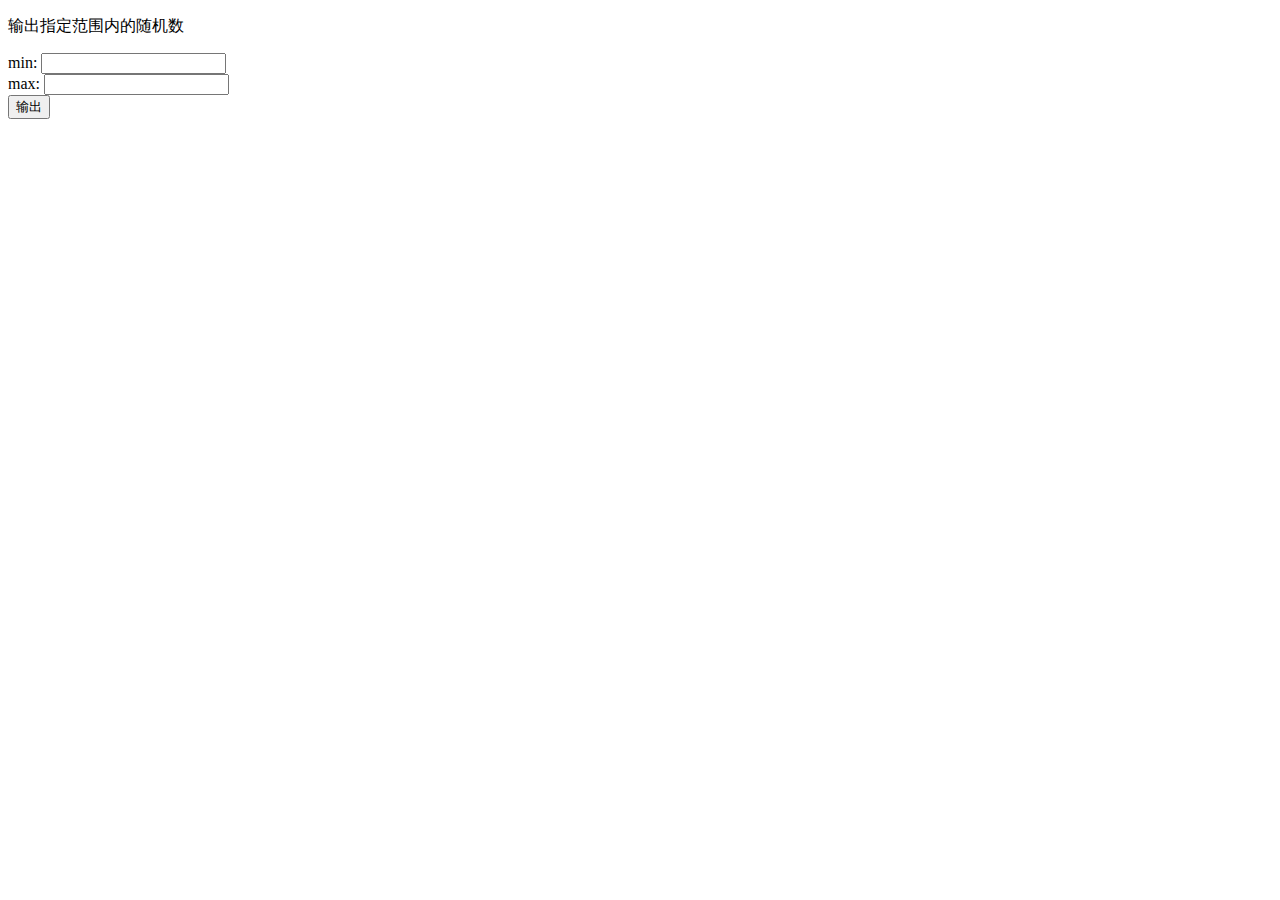
<file: test.html>
<!DOCTYPE html>
<html>
<head>
</head>
<body>
<p>输出指定范围内的随机数</p>
min:
<input type="text" name="" id="q1"><br/>
max:
<input type="text" name="" id="q2"><br/>
<button onclick="getRndInteger(x1.value,x2.value)">输出</button>
<p id="demo"></p>
<script type="text/javascript">
var x1 = document.getElementById("q1");
var x2 = document.getElementById("q2");
function getRndInteger(min,max){
	var y = Math.floor(Math.random() * (max - min) ) + Number(min);
	document.getElementById("demo").innerHTML = y;
}
</script>
</body>
</html>
</file>
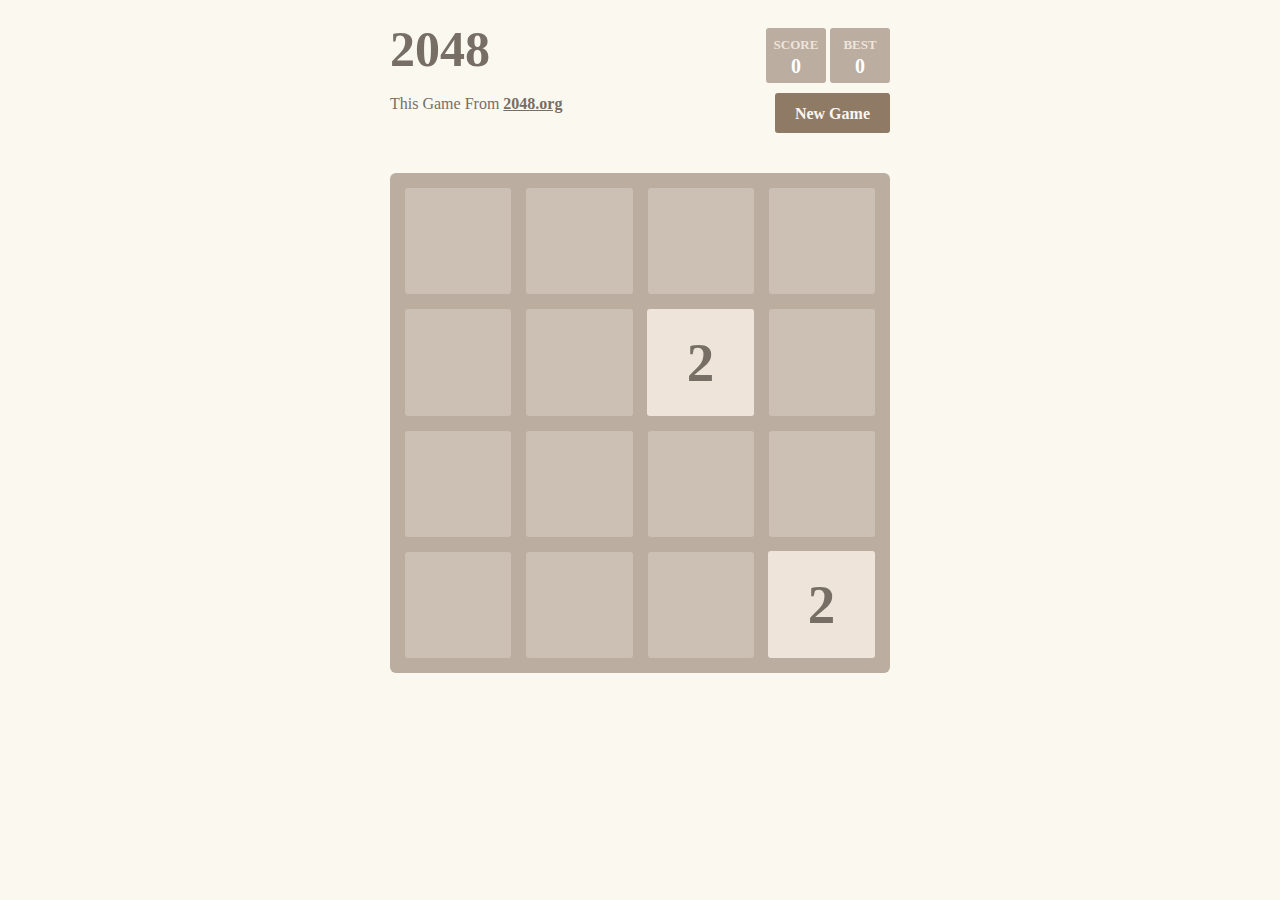
<file: Game/2048/2048 Game.html>
<!DOCTYPE html>
<!-- saved from url=(0021)https://www.2048.org/ -->
<html><head><meta http-equiv="Content-Type" content="text/html; charset=UTF-8">
  
  <title>2048 Game</title>

  <link href="./2048 Game/main.css" rel="stylesheet" type="text/css">
  <meta name="apple-mobile-web-app-capable" content="yes">
  <meta name="apple-mobile-web-app-status-bar-style" content="black">

  <meta name="HandheldFriendly" content="True">
  <meta name="MobileOptimized" content="320">
  <meta name="viewport" content="width=device-width, target-densitydpi=160dpi, initial-scale=1.0, maximum-scale=1, user-scalable=no, minimal-ui">
</head>
<body>
  <div class="container">
    <div class="heading">
      <h1 class="title">2048</h1>
      <div class="scores-container">
        <div class="score-container">0</div>
        <div class="best-container">0</div>
      </div>
    </div>

    <div class="above-game">
      <p class="game-intro">This Game From <strong><a href="https://2048.org" target="_blank">2048.org</a></strong></p>
      <a class="restart-button" style="margin-top: 10px;">New Game</a>
    </div>

    <div class="game-container">
      <div class="game-message">
        <p></p>
        <div class="lower">
	        <a class="keep-playing-button">Keep going</a>
          <a class="retry-button">Try again</a>
        </div>
      </div>

      <div class="grid-container">
        <div class="grid-row">
          <div class="grid-cell"></div>
          <div class="grid-cell"></div>
          <div class="grid-cell"></div>
          <div class="grid-cell"></div>
        </div>
        <div class="grid-row">
          <div class="grid-cell"></div>
          <div class="grid-cell"></div>
          <div class="grid-cell"></div>
          <div class="grid-cell"></div>
        </div>
        <div class="grid-row">
          <div class="grid-cell"></div>
          <div class="grid-cell"></div>
          <div class="grid-cell"></div>
          <div class="grid-cell"></div>
        </div>
        <div class="grid-row">
          <div class="grid-cell"></div>
          <div class="grid-cell"></div>
          <div class="grid-cell"></div>
          <div class="grid-cell"></div>
        </div>
      </div>

      <div class="tile-container"><div class="tile tile-2 tile-position-1-4 tile-new"><div class="tile-inner">2</div></div><div class="tile tile-2 tile-position-4-3 tile-new"><div class="tile-inner">2</div></div></div>
    </div>
  </div>

<script async="" src="./2048 Game/analytics.js"></script><script>
  (function(i,s,o,g,r,a,m){i['GoogleAnalyticsObject']=r;i[r]=i[r]||function(){
  (i[r].q=i[r].q||[]).push(arguments)},i[r].l=1*new Date();a=s.createElement(o),
  m=s.getElementsByTagName(o)[0];a.async=1;a.src=g;m.parentNode.insertBefore(a,m)
  })(window,document,'script','//www.google-analytics.com/analytics.js','ga');

  ga('create', 'UA-63909408-1', 'auto');
  ga('send', 'pageview');
</script>
  <script src="./2048 Game/bind_polyfill.js"></script>
  <script src="./2048 Game/classlist_polyfill.js"></script>
  <script src="./2048 Game/animframe_polyfill.js"></script>
  <script src="./2048 Game/keyboard_input_manager.js"></script>
  <script src="./2048 Game/html_actuator.js"></script>
  <script src="./2048 Game/grid.js"></script>
  <script src="./2048 Game/tile.js"></script>
  <script src="./2048 Game/local_storage_manager.js"></script>
  <script src="./2048 Game/game_manager.js"></script>
  <script src="./2048 Game/application.js"></script>


</body></html>
</file>
<file: Game/2048/2048 Game/main.css>
@import url();
html, body {
  margin: 0;
  padding: 0;
  background: #faf8ef;
  color: #776e65; }

body {
  margin: 20px 0; }

.heading:after {
  content: "";
  display: block;
  clear: both; }

h1.title {
  font-size: 50px;
  font-weight: bold;
  margin: 0;
  display: block;
  float: left; }

@-webkit-keyframes move-up {
  0% {
    top: 25px;
    opacity: 1; }

  100% {
    top: -50px;
    opacity: 0; } }
@-moz-keyframes move-up {
  0% {
    top: 25px;
    opacity: 1; }

  100% {
    top: -50px;
    opacity: 0; } }
@keyframes move-up {
  0% {
    top: 25px;
    opacity: 1; }

  100% {
    top: -50px;
    opacity: 0; } }
.scores-container {
  float: right;
  text-align: right; }

.score-container, .best-container {
  position: relative;
  display: inline-block;
  background: #bbada0;
  padding: 15px 25px;
  font-size: 20px;
  height: 25px;
  line-height: 47px;
  font-weight: bold;
  border-radius: 3px;
  color: white;
  margin-top: 8px;
  text-align: center; }
  .score-container:after, .best-container:after {
    position: absolute;
    width: 100%;
    top: 10px;
    left: 0;
    text-transform: uppercase;
    font-size: 13px;
    line-height: 13px;
    text-align: center;
    color: #eee4da; }
  .score-container .score-addition, .best-container .score-addition {
    position: absolute;
    right: 30px;
    color: red;
    font-size: 25px;
    line-height: 25px;
    font-weight: bold;
    color: rgba(119, 110, 101, 0.9);
    z-index: 100;
    -webkit-animation: move-up 600ms ease-in;
    -moz-animation: move-up 600ms ease-in;
    animation: move-up 600ms ease-in;
    -webkit-animation-fill-mode: both;
    -moz-animation-fill-mode: both;
    animation-fill-mode: both; }

.score-container:after {
  content: "Score"; }

.best-container:after {
  content: "Best"; }

p {
  margin-top: 0;
  margin-bottom: 10px;
  line-height: 1.65; }

a {
  color: #776e65;
  font-weight: bold;
  text-decoration: underline;
  cursor: pointer; }

strong.important {
  text-transform: uppercase; }

hr {
  border: none;
  border-bottom: 1px solid #d8d4d0;
  margin-top: 20px;
  margin-bottom: 30px; }

.container {
  width: 500px;
  margin: 0 auto; }

@-webkit-keyframes fade-in {
  0% {
    opacity: 0; }

  100% {
    opacity: 1; } }
@-moz-keyframes fade-in {
  0% {
    opacity: 0; }

  100% {
    opacity: 1; } }
@keyframes fade-in {
  0% {
    opacity: 0; }

  100% {
    opacity: 1; } }
.game-container {
  margin-top: 40px;
  position: relative;
  padding: 15px;
  cursor: default;
  -webkit-touch-callout: none;
  -ms-touch-callout: none;
  -webkit-user-select: none;
  -moz-user-select: none;
  -ms-user-select: none;
  -ms-touch-action: none;
  touch-action: none;
  background: #bbada0;
  border-radius: 6px;
  width: 500px;
  height: 500px;
  -webkit-box-sizing: border-box;
  -moz-box-sizing: border-box;
  box-sizing: border-box; }
  .game-container .game-message {
    display: none;
    position: absolute;
    top: 0;
    right: 0;
    bottom: 0;
    left: 0;
    background: rgba(238, 228, 218, 0.5);
    z-index: 100;
    text-align: center;
    -webkit-animation: fade-in 800ms ease 1200ms;
    -moz-animation: fade-in 800ms ease 1200ms;
    animation: fade-in 800ms ease 1200ms;
    -webkit-animation-fill-mode: both;
    -moz-animation-fill-mode: both;
    animation-fill-mode: both; }
    .game-container .game-message p {
      font-size: 60px;
      font-weight: bold;
      height: 60px;
      line-height: 60px;
      margin-top: 222px; }
    .game-container .game-message .lower {
      display: block;
      margin-top: 59px; }
    .game-container .game-message a {
      display: inline-block;
      background: #8f7a66;
      border-radius: 3px;
      padding: 0 20px;
      text-decoration: none;
      color: #f9f6f2;
      height: 40px;
      line-height: 42px;
      margin-left: 9px; }
      .game-container .game-message a.keep-playing-button {
        display: none; }
    .game-container .game-message.game-won {
      background: rgba(237, 194, 46, 0.5);
      color: #f9f6f2; }
      .game-container .game-message.game-won a.keep-playing-button {
        display: inline-block; }
    .game-container .game-message.game-won, .game-container .game-message.game-over {
      display: block; }

.grid-container {
  position: absolute;
  z-index: 1; }

.grid-row {
  margin-bottom: 15px; }
  .grid-row:last-child {
    margin-bottom: 0; }
  .grid-row:after {
    content: "";
    display: block;
    clear: both; }

.grid-cell {
  width: 106.25px;
  height: 106.25px;
  margin-right: 15px;
  float: left;
  border-radius: 3px;
  background: rgba(238, 228, 218, 0.35); }
  .grid-cell:last-child {
    margin-right: 0; }

.tile-container {
  position: absolute;
  z-index: 2; }

.tile, .tile .tile-inner {
  width: 107px;
  height: 107px;
  line-height: 107px; }
.tile.tile-position-1-1 {
  -webkit-transform: translate(0px, 0px);
  -moz-transform: translate(0px, 0px);
  transform: translate(0px, 0px); }
.tile.tile-position-1-2 {
  -webkit-transform: translate(0px, 121px);
  -moz-transform: translate(0px, 121px);
  transform: translate(0px, 121px); }
.tile.tile-position-1-3 {
  -webkit-transform: translate(0px, 242px);
  -moz-transform: translate(0px, 242px);
  transform: translate(0px, 242px); }
.tile.tile-position-1-4 {
  -webkit-transform: translate(0px, 363px);
  -moz-transform: translate(0px, 363px);
  transform: translate(0px, 363px); }
.tile.tile-position-2-1 {
  -webkit-transform: translate(121px, 0px);
  -moz-transform: translate(121px, 0px);
  transform: translate(121px, 0px); }
.tile.tile-position-2-2 {
  -webkit-transform: translate(121px, 121px);
  -moz-transform: translate(121px, 121px);
  transform: translate(121px, 121px); }
.tile.tile-position-2-3 {
  -webkit-transform: translate(121px, 242px);
  -moz-transform: translate(121px, 242px);
  transform: translate(121px, 242px); }
.tile.tile-position-2-4 {
  -webkit-transform: translate(121px, 363px);
  -moz-transform: translate(121px, 363px);
  transform: translate(121px, 363px); }
.tile.tile-position-3-1 {
  -webkit-transform: translate(242px, 0px);
  -moz-transform: translate(242px, 0px);
  transform: translate(242px, 0px); }
.tile.tile-position-3-2 {
  -webkit-transform: translate(242px, 121px);
  -moz-transform: translate(242px, 121px);
  transform: translate(242px, 121px); }
.tile.tile-position-3-3 {
  -webkit-transform: translate(242px, 242px);
  -moz-transform: translate(242px, 242px);
  transform: translate(242px, 242px); }
.tile.tile-position-3-4 {
  -webkit-transform: translate(242px, 363px);
  -moz-transform: translate(242px, 363px);
  transform: translate(242px, 363px); }
.tile.tile-position-4-1 {
  -webkit-transform: translate(363px, 0px);
  -moz-transform: translate(363px, 0px);
  transform: translate(363px, 0px); }
.tile.tile-position-4-2 {
  -webkit-transform: translate(363px, 121px);
  -moz-transform: translate(363px, 121px);
  transform: translate(363px, 121px); }
.tile.tile-position-4-3 {
  -webkit-transform: translate(363px, 242px);
  -moz-transform: translate(363px, 242px);
  transform: translate(363px, 242px); }
.tile.tile-position-4-4 {
  -webkit-transform: translate(363px, 363px);
  -moz-transform: translate(363px, 363px);
  transform: translate(363px, 363px); }

.tile {
  position: absolute;
  -webkit-transition: 100ms ease-in-out;
  -moz-transition: 100ms ease-in-out;
  transition: 100ms ease-in-out;
  -webkit-transition-property: -webkit-transform;
  -moz-transition-property: -moz-transform;
  transition-property: transform; }
  .tile .tile-inner {
    border-radius: 3px;
    background: #eee4da;
    text-align: center;
    font-weight: bold;
    z-index: 10;
    font-size: 55px; }
  .tile.tile-2 .tile-inner {
    background: #eee4da;
    box-shadow: 0 0 30px 10px rgba(243, 215, 116, 0), inset 0 0 0 1px rgba(255, 255, 255, 0); }
  .tile.tile-4 .tile-inner {
    background: #ede0c8;
    box-shadow: 0 0 30px 10px rgba(243, 215, 116, 0), inset 0 0 0 1px rgba(255, 255, 255, 0); }
  .tile.tile-8 .tile-inner {
    color: #f9f6f2;
    background: #f2b179; }
  .tile.tile-16 .tile-inner {
    color: #f9f6f2;
    background: #f59563; }
  .tile.tile-32 .tile-inner {
    color: #f9f6f2;
    background: #f67c5f; }
  .tile.tile-64 .tile-inner {
    color: #f9f6f2;
    background: #f65e3b; }
  .tile.tile-128 .tile-inner {
    color: #f9f6f2;
    background: #edcf72;
    box-shadow: 0 0 30px 10px rgba(243, 215, 116, 0.2381), inset 0 0 0 1px rgba(255, 255, 255, 0.14286);
    font-size: 45px; }
    @media screen and (max-width: 520px) {
      .tile.tile-128 .tile-inner {
        font-size: 25px; } }
  .tile.tile-256 .tile-inner {
    color: #f9f6f2;
    background: #edcc61;
    box-shadow: 0 0 30px 10px rgba(243, 215, 116, 0.31746), inset 0 0 0 1px rgba(255, 255, 255, 0.19048);
    font-size: 45px; }
    @media screen and (max-width: 520px) {
      .tile.tile-256 .tile-inner {
        font-size: 25px; } }
  .tile.tile-512 .tile-inner {
    color: #f9f6f2;
    background: #edc850;
    box-shadow: 0 0 30px 10px rgba(243, 215, 116, 0.39683), inset 0 0 0 1px rgba(255, 255, 255, 0.2381);
    font-size: 45px; }
    @media screen and (max-width: 520px) {
      .tile.tile-512 .tile-inner {
        font-size: 25px; } }
  .tile.tile-1024 .tile-inner {
    color: #f9f6f2;
    background: #edc53f;
    box-shadow: 0 0 30px 10px rgba(243, 215, 116, 0.47619), inset 0 0 0 1px rgba(255, 255, 255, 0.28571);
    font-size: 35px; }
    @media screen and (max-width: 520px) {
      .tile.tile-1024 .tile-inner {
        font-size: 15px; } }
  .tile.tile-2048 .tile-inner {
    color: #f9f6f2;
    background: #edc22e;
    box-shadow: 0 0 30px 10px rgba(243, 215, 116, 0.55556), inset 0 0 0 1px rgba(255, 255, 255, 0.33333);
    font-size: 35px; }
    @media screen and (max-width: 520px) {
      .tile.tile-2048 .tile-inner {
        font-size: 15px; } }
  .tile.tile-super .tile-inner {
    color: #f9f6f2;
    background: #3c3a32;
    font-size: 30px; }
    @media screen and (max-width: 520px) {
      .tile.tile-super .tile-inner {
        font-size: 10px; } }

@-webkit-keyframes appear {
  0% {
    opacity: 0;
    -webkit-transform: scale(0);
    -moz-transform: scale(0);
    transform: scale(0); }

  100% {
    opacity: 1;
    -webkit-transform: scale(1);
    -moz-transform: scale(1);
    transform: scale(1); } }
@-moz-keyframes appear {
  0% {
    opacity: 0;
    -webkit-transform: scale(0);
    -moz-transform: scale(0);
    transform: scale(0); }

  100% {
    opacity: 1;
    -webkit-transform: scale(1);
    -moz-transform: scale(1);
    transform: scale(1); } }
@keyframes appear {
  0% {
    opacity: 0;
    -webkit-transform: scale(0);
    -moz-transform: scale(0);
    transform: scale(0); }

  100% {
    opacity: 1;
    -webkit-transform: scale(1);
    -moz-transform: scale(1);
    transform: scale(1); } }
.tile-new .tile-inner {
  -webkit-animation: appear 200ms ease 100ms;
  -moz-animation: appear 200ms ease 100ms;
  animation: appear 200ms ease 100ms;
  -webkit-animation-fill-mode: backwards;
  -moz-animation-fill-mode: backwards;
  animation-fill-mode: backwards; }

@-webkit-keyframes pop {
  0% {
    -webkit-transform: scale(0);
    -moz-transform: scale(0);
    transform: scale(0); }

  50% {
    -webkit-transform: scale(1.2);
    -moz-transform: scale(1.2);
    transform: scale(1.2); }

  100% {
    -webkit-transform: scale(1);
    -moz-transform: scale(1);
    transform: scale(1); } }
@-moz-keyframes pop {
  0% {
    -webkit-transform: scale(0);
    -moz-transform: scale(0);
    transform: scale(0); }

  50% {
    -webkit-transform: scale(1.2);
    -moz-transform: scale(1.2);
    transform: scale(1.2); }

  100% {
    -webkit-transform: scale(1);
    -moz-transform: scale(1);
    transform: scale(1); } }
@keyframes pop {
  0% {
    -webkit-transform: scale(0);
    -moz-transform: scale(0);
    transform: scale(0); }

  50% {
    -webkit-transform: scale(1.2);
    -moz-transform: scale(1.2);
    transform: scale(1.2); }

  100% {
    -webkit-transform: scale(1);
    -moz-transform: scale(1);
    transform: scale(1); } }
.tile-merged .tile-inner {
  z-index: 20;
  -webkit-animation: pop 200ms ease 100ms;
  -moz-animation: pop 200ms ease 100ms;
  animation: pop 200ms ease 100ms;
  -webkit-animation-fill-mode: backwards;
  -moz-animation-fill-mode: backwards;
  animation-fill-mode: backwards; }

.above-game:after {
  content: "";
  display: block;
  clear: both; }

.game-intro {
  float: left;
  line-height: 42px;
  margin-bottom: 0; }

.restart-button {
  display: inline-block;
  background: #8f7a66;
  border-radius: 3px;
  padding: 0 20px;
  text-decoration: none;
  color: #f9f6f2;
  height: 40px;
  line-height: 42px;
  display: block;
  text-align: center;
  float: right; }

.game-explanation {
  margin-top: 30px; }

@media screen and (max-width: 520px) {
  html, body {
    font-size: 15px; }

  body {
    margin: 20px 0;
    padding: 0 20px; }

  h1.title {
    font-size: 24px;
    margin-top: 15px; }

  .container {
    width: 280px;
    margin: 0 auto; }

  .score-container, .best-container {
    margin-top: 0;
    padding: 15px 10px;
    min-width: 40px; }

  .heading {
    margin-bottom: 10px; }

  .game-intro {
    width: 55%;
    display: block;
    box-sizing: border-box;
    line-height: 1.65; }

  .restart-button {
    width: 42%;
    padding: 0;
    display: block;
    box-sizing: border-box;
    margin-top: 2px; }

  .game-container {
    margin-top: 17px;
    position: relative;
    padding: 10px;
    cursor: default;
    -webkit-touch-callout: none;
    -ms-touch-callout: none;
    -webkit-user-select: none;
    -moz-user-select: none;
    -ms-user-select: none;
    -ms-touch-action: none;
    touch-action: none;
    background: #bbada0;
    border-radius: 6px;
    width: 280px;
    height: 280px;
    -webkit-box-sizing: border-box;
    -moz-box-sizing: border-box;
    box-sizing: border-box; }
    .game-container .game-message {
      display: none;
      position: absolute;
      top: 0;
      right: 0;
      bottom: 0;
      left: 0;
      background: rgba(238, 228, 218, 0.5);
      z-index: 100;
      text-align: center;
      -webkit-animation: fade-in 800ms ease 1200ms;
      -moz-animation: fade-in 800ms ease 1200ms;
      animation: fade-in 800ms ease 1200ms;
      -webkit-animation-fill-mode: both;
      -moz-animation-fill-mode: both;
      animation-fill-mode: both; }
      .game-container .game-message p {
        font-size: 60px;
        font-weight: bold;
        height: 60px;
        line-height: 60px;
        margin-top: 222px; }
      .game-container .game-message .lower {
        display: block;
        margin-top: 59px; }
      .game-container .game-message a {
        display: inline-block;
        background: #8f7a66;
        border-radius: 3px;
        padding: 0 20px;
        text-decoration: none;
        color: #f9f6f2;
        height: 40px;
        line-height: 42px;
        margin-left: 9px; }
        .game-container .game-message a.keep-playing-button {
          display: none; }
      .game-container .game-message.game-won {
        background: rgba(237, 194, 46, 0.5);
        color: #f9f6f2; }
        .game-container .game-message.game-won a.keep-playing-button {
          display: inline-block; }
      .game-container .game-message.game-won, .game-container .game-message.game-over {
        display: block; }

  .grid-container {
    position: absolute;
    z-index: 1; }

  .grid-row {
    margin-bottom: 10px; }
    .grid-row:last-child {
      margin-bottom: 0; }
    .grid-row:after {
      content: "";
      display: block;
      clear: both; }

  .grid-cell {
    width: 57.5px;
    height: 57.5px;
    margin-right: 10px;
    float: left;
    border-radius: 3px;
    background: rgba(238, 228, 218, 0.35); }
    .grid-cell:last-child {
      margin-right: 0; }

  .tile-container {
    position: absolute;
    z-index: 2; }

  .tile, .tile .tile-inner {
    width: 58px;
    height: 58px;
    line-height: 58px; }
  .tile.tile-position-1-1 {
    -webkit-transform: translate(0px, 0px);
    -moz-transform: translate(0px, 0px);
    transform: translate(0px, 0px); }
  .tile.tile-position-1-2 {
    -webkit-transform: translate(0px, 67px);
    -moz-transform: translate(0px, 67px);
    transform: translate(0px, 67px); }
  .tile.tile-position-1-3 {
    -webkit-transform: translate(0px, 135px);
    -moz-transform: translate(0px, 135px);
    transform: translate(0px, 135px); }
  .tile.tile-position-1-4 {
    -webkit-transform: translate(0px, 202px);
    -moz-transform: translate(0px, 202px);
    transform: translate(0px, 202px); }
  .tile.tile-position-2-1 {
    -webkit-transform: translate(67px, 0px);
    -moz-transform: translate(67px, 0px);
    transform: translate(67px, 0px); }
  .tile.tile-position-2-2 {
    -webkit-transform: translate(67px, 67px);
    -moz-transform: translate(67px, 67px);
    transform: translate(67px, 67px); }
  .tile.tile-position-2-3 {
    -webkit-transform: translate(67px, 135px);
    -moz-transform: translate(67px, 135px);
    transform: translate(67px, 135px); }
  .tile.tile-position-2-4 {
    -webkit-transform: translate(67px, 202px);
    -moz-transform: translate(67px, 202px);
    transform: translate(67px, 202px); }
  .tile.tile-position-3-1 {
    -webkit-transform: translate(135px, 0px);
    -moz-transform: translate(135px, 0px);
    transform: translate(135px, 0px); }
  .tile.tile-position-3-2 {
    -webkit-transform: translate(135px, 67px);
    -moz-transform: translate(135px, 67px);
    transform: translate(135px, 67px); }
  .tile.tile-position-3-3 {
    -webkit-transform: translate(135px, 135px);
    -moz-transform: translate(135px, 135px);
    transform: translate(135px, 135px); }
  .tile.tile-position-3-4 {
    -webkit-transform: translate(135px, 202px);
    -moz-transform: translate(135px, 202px);
    transform: translate(135px, 202px); }
  .tile.tile-position-4-1 {
    -webkit-transform: translate(202px, 0px);
    -moz-transform: translate(202px, 0px);
    transform: translate(202px, 0px); }
  .tile.tile-position-4-2 {
    -webkit-transform: translate(202px, 67px);
    -moz-transform: translate(202px, 67px);
    transform: translate(202px, 67px); }
  .tile.tile-position-4-3 {
    -webkit-transform: translate(202px, 135px);
    -moz-transform: translate(202px, 135px);
    transform: translate(202px, 135px); }
  .tile.tile-position-4-4 {
    -webkit-transform: translate(202px, 202px);
    -moz-transform: translate(202px, 202px);
    transform: translate(202px, 202px); }

  .tile .tile-inner {
    font-size: 35px; }

  .game-message p {
    font-size: 30px !important;
    height: 30px !important;
    line-height: 30px !important;
    margin-top: 90px !important; }
  .game-message .lower {
    margin-top: 30px !important; } }
</file>
